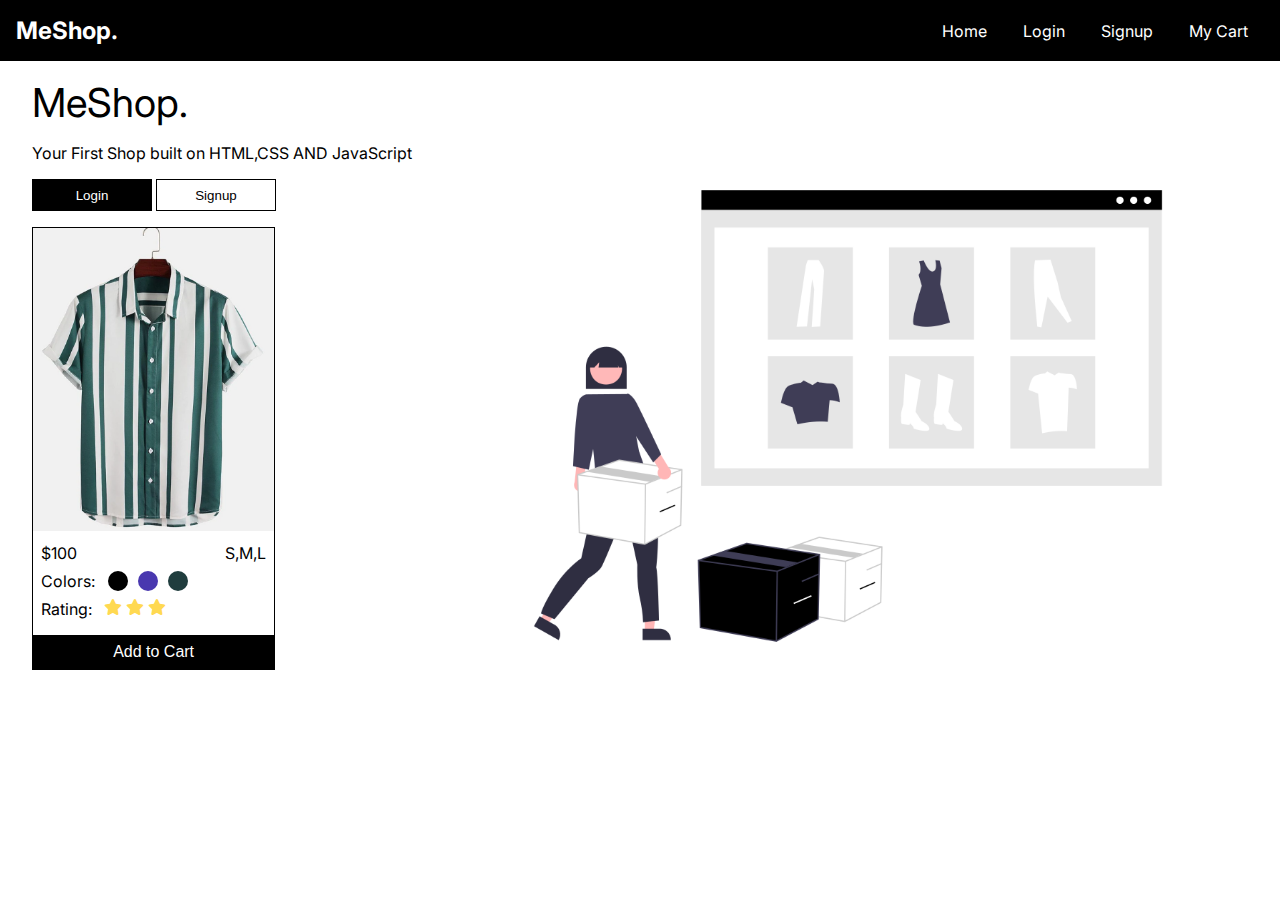
<file: index.html>
<!DOCTYPE html>
<html>
  <head>
    <meta charset="utf-8" />
    <meta http-equiv="X-UA-Compatible" content="IE=edge" />
    <title>MeShop.</title>
    <meta name="description" content="" />
    <meta name="viewport" content="width=device-width, initial-scale=1" />
    <link rel="shortcut icon" href="favicon.png" type="image/x-icon">
    <link rel="stylesheet" href="https://cdnjs.cloudflare.com/ajax/libs/font-awesome/6.4.0/css/all.min.css">
    <link rel="stylesheet" href="styles.css" />
  </head>
  <body>
    <nav>
      <div class="brand">
        <a href="./index.html">MeShop.</a>
      </div>
      <div class="nav-items">
        <a href="./index.html">Home</a>
        <a href="./login/index.html">Login</a>
        <a href="./signup/index.html">Signup</a>
        <a href="./cart/index.html">My Cart</a>
      </div>
    </nav>

    <main class="main-conatiner">
      <div class="content">
        <p class="heading">MeShop.</p>
        <p>Your First Shop built on HTML,CSS AND JavaScript</p>
        <div class="btn">
          <button class="login" id="login-btn">Login</button>
          <button class="signup" id="signup-btn">Signup</button>
        </div>
      </div>
      <div class="item">
        <img src="./shop/tshirt.png" alt="Item" />
        <div class="info">
          <div class="row">
            <div class="price">$100</div>
            <div class="sized">S,M,L</div>
          </div>
          <div class="colors">
            Colors:
            <div class="row">
              <div class="circle" style="background-color: #000"></div>
              <div class="circle" style="background-color: #4938af"></div>
              <div class="circle" style="background-color: #203d3e"></div>
            </div>
          </div>
          <div class="ratings">Rating:
            <div class="row">
              <i class="fa-solid fa-star" style="color: #ffd951;"></i>
              <i class="fa-solid fa-star" style="color: #ffd951;"></i>
              <i class="fa-solid fa-star" style="color: #ffd951;"></i>
            </div>
          </div>
        </div>
        <button id="addBtn">Add to Cart</button>
      </div>
      <img src="./landingPagePic.png" alt="image" class="bg-img">
    </main>

    <script src="script.js"></script>
  </body>
</html>
</file>
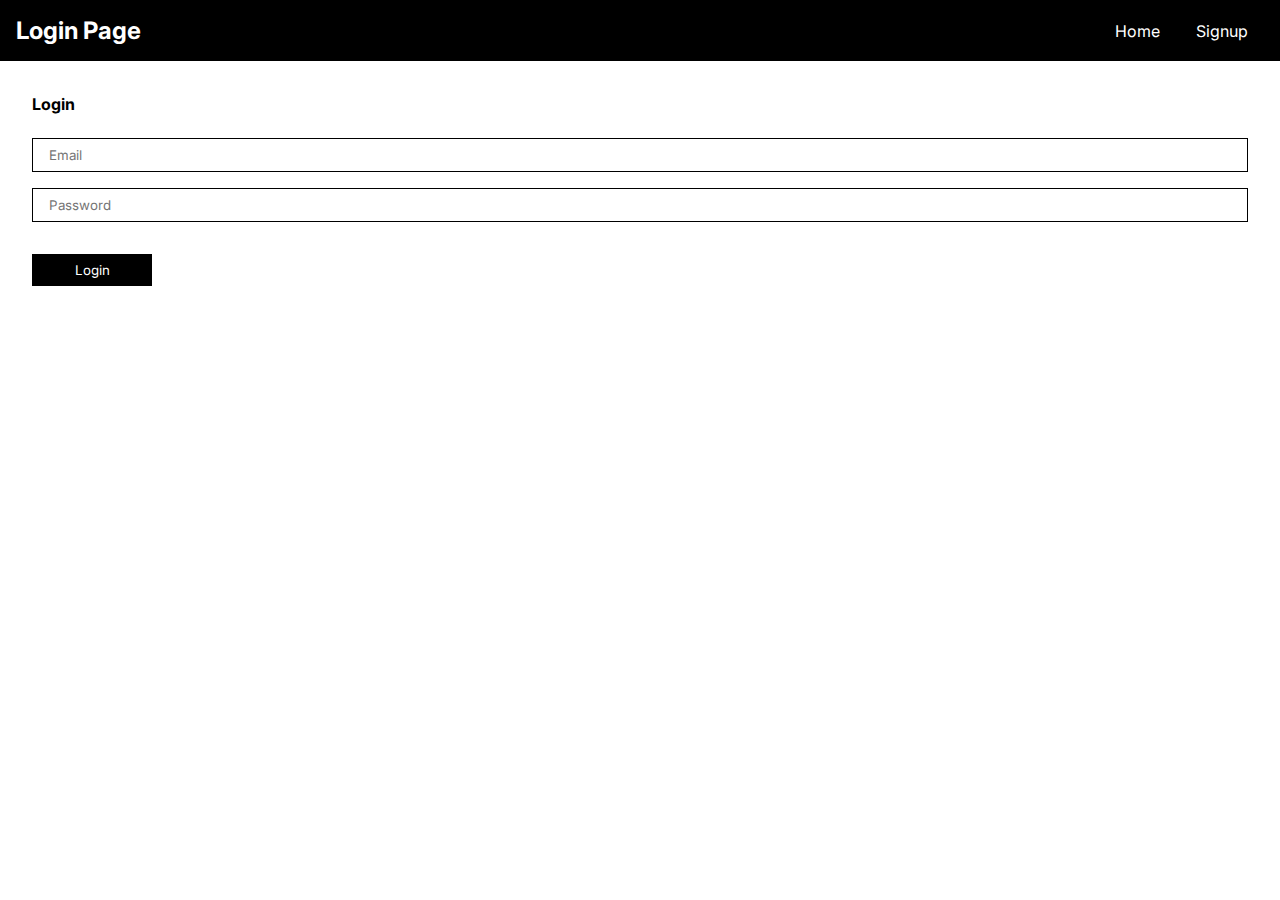
<file: login/index.html>
<!DOCTYPE html>
<html lang="en">
<head>
    <meta charset="UTF-8">
    <meta http-equiv="X-UA-Compatible" content="IE=edge">
    <meta name="viewport" content="width=device-width, initial-scale=1.0">
    <link rel="shortcut icon" href="../favicon.png" type="image/x-icon">
    <link rel="stylesheet" href="style.css">
    <link rel="stylesheet" href="https://cdnjs.cloudflare.com/ajax/libs/font-awesome/6.4.0/css/all.min.css">
    <title>Login</title>
</head>
<body>
    <nav>
        <div class="brand">
          <a href="./index.html">Login Page</a>
        </div>
        <div class="nav-items">
          <div class="menu">
            <a href="./index.html">Home</a>
            <a href="./signup/index.html">Signup</a>
          </div>
          <div class="hamburger-menu">
            <i class="fa-solid fa-bars" style="color: #ffffff;"></i>
          </div>
        </div>
    </nav>
    <main class="main-conatiner">
        <h4>Login</h4>
        <form id="form">
            <input type="email" id="email" placeholder="Email" required>
            <input type="password" id="pass" placeholder="Password" required>
            <div class="error">
              <span class="signup-err"><i class="fa-solid fa-circle-exclamation"></i> Please sign up first.</span>
              <span class="incorrect-pass"><i class="fa-solid fa-circle-exclamation"></i> The username or password you entered is incorrect.</span>
            </div>
            <button type="submit" class="signup-btn" id="signup-btn">Login</button>
        </form>
    </main>

    <script src="script.js"></script>
</body>
</html>
</file>
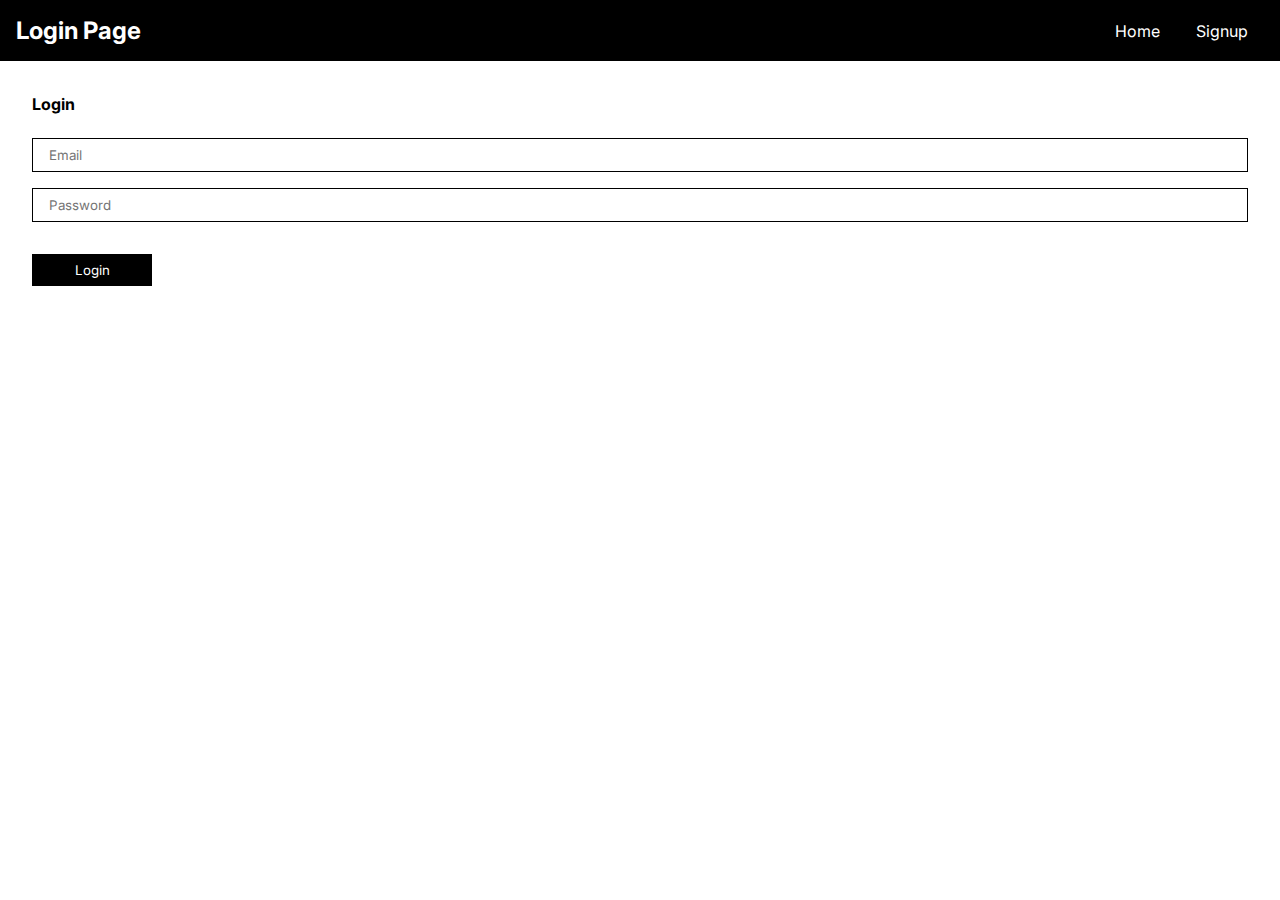
<file: profile/index.html>
<!DOCTYPE html>
<html>
  <head>
    <meta charset="utf-8" />
    <meta http-equiv="X-UA-Compatible" content="IE=edge" />
    <title>Profile</title>
    <meta name="description" content="" />
    <meta name="viewport" content="width=device-width, initial-scale=1" />
    <link rel="shortcut icon" href="../favicon.png" type="image/x-icon">
    <link rel="shortcut icon" href="../favicon.png" type="image/x-icon">
    <link rel="stylesheet" href="https://cdnjs.cloudflare.com/ajax/libs/font-awesome/6.4.0/css/all.min.css">
    <link rel="stylesheet" href="styles.css" />
  </head>
  <body>
    <nav>
      <div class="brand">
        <a href="../index.html">Profile</a>
      </div>
      <div class="nav-items">
        <div class="menu">
          <a href="../index.html">Home</a>
          <a href="../cart/index.html">My Cart</a>
        </div>
        <div class="hamburger-menu">
          <i class="fa-solid fa-bars" style="color: #ffffff;"></i>
        </div>
      </div>
    </nav>
    <main class="main-conatiner">
      <div class="proile-div">
        <h1>My Profile</h1>
        <input type="text" placeholder="First Name" id="f-name">
        <input type="text" placeholder="Last Name" id="l-name">
        <div class="message">
          <span class="infoSaved-mess"><i class="fa-solid fa-circle-check" style="color: #30bb47;"></i> Your changes has been successfully saved</span>
        </div>
        <button type="button" id="saveInfo-btn">Save Info</button>
      </div>
      <form class="pass-div" id="pass-form">
        <h1>Change Password</h1>
        <input type="password" id="old-pass" placeholder="Old Password">
        <input type="password" id="new-pass" placeholder="Password">
        <input type="password" id="cnew-pass" placeholder="Confirm Password">
        <div class="messages">
          <span class="err-old"><i class="fa-solid fa-circle-exclamation"></i> Your old password was entered incorrectly</span>
          <span class="newpass-mismatch"><i class="fa-solid fa-circle-exclamation"></i> Password mismatch</span>
          <span class="pass-changed"><i class="fa-solid fa-circle-check" style="color: #30bb47;"></i> Password changed</span>
        </div>
        <button type="submit" id="changepass-btn">Change Password</button>
        <button type="button" id="logout-btn">Logout</button>
      </form>
    </main>
    <script src="script.js" async defer></script>
  </body>
</html>
</file>
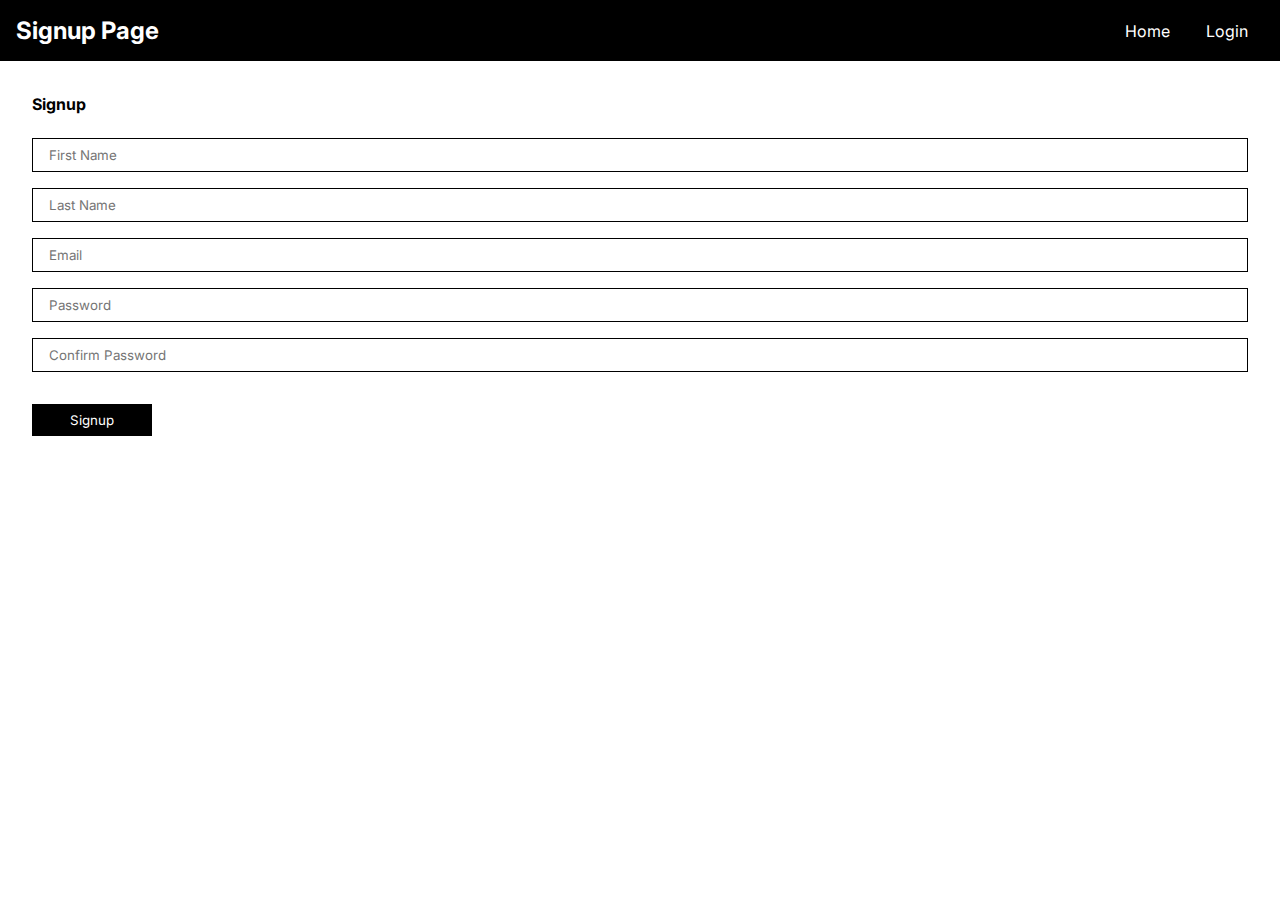
<file: signup/index.html>
<!DOCTYPE html>
<html lang="en">
<head>
    <meta charset="UTF-8">
    <meta http-equiv="X-UA-Compatible" content="IE=edge">
    <meta name="viewport" content="width=device-width, initial-scale=1.0">
    <link rel="shortcut icon" href="../favicon.png" type="image/x-icon">
    <link rel="stylesheet" href="style.css">
    <link rel="stylesheet" href="https://cdnjs.cloudflare.com/ajax/libs/font-awesome/6.4.0/css/all.min.css">
    <title>Signup</title>
</head>
<body>
    <nav>
        <div class="brand">
          <a href="../index.html">Signup Page</a>
        </div>
        <div class="nav-items">
          <div class="menu">
            <a href="../index.html">Home</a>
            <a href="../login/index.html">Login</a>
          </div>
          <div class="hamburger-menu">
            <i class="fa-solid fa-bars" style="color: #ffffff;"></i>
          </div>
        </div>
    </nav>
    <main class="main-conatiner">
        <h4>Signup</h4>
        <form id="form">
            <input type="text" id="f-name" placeholder="First Name" required>
            <input type="text" id="l-name" placeholder="Last Name" required>
            <input type="email" id="e-mail" placeholder="Email" required>
            <input type="password" id="pass" placeholder="Password" required>
            <input type="password" id="c-pass" placeholder="Confirm Password" required>
            <div class="error-mes">
              <span class="used-email"><i class="fa-solid fa-circle-exclamation"></i> This email is already in use.</span>
              <span class="error-fields"><i class="fa-solid fa-circle-exclamation"></i> You must fill in all of the fields.</span>
              <span class="pass-mismatch"><i class="fa-solid fa-circle-exclamation"></i> Password mismatch</span>
            </div>
            <button type="submit" id="signup-btn" class="signup-btn">Signup</button>
        </form>
    </main>
    
    <script src="script.js"></script>
</body>
</html>
</file>
<file: styles.css>
/* Write styles here */
@import url("https://fonts.googleapis.com/css2?family=Inter:wght@100;200;300;400;500;600;700;800;900&display=swap");

*{
  padding: 0;
  margin: 0;
  box-sizing: border-box;
}

body {
    font-family: "Inter", sans-serif;
    overflow-x: hidden;
}

nav{
    display: flex;
    justify-content: space-between;
    align-items: center;
    color: white;
    position: sticky;
    z-index: 100;
    top: 0;
  
    background-color: black;
    border-bottom: 1px solid white;
    padding: 1rem;
    font-size: 1rem;
}

nav .brand {
    font-size: 1.5rem;
    font-weight: bold;
}
  
nav .nav-items a {
    margin: 0 1rem;
}

a {
    color: white;
    text-decoration: none;
}
  
/* body styles */
.main-conatiner{
    display: flex;
    flex-flow: column;
    gap: 1rem;
    margin: 1rem 2rem;
    position: relative;
}

.content{
    display: flex;
    flex-flow: column;
    gap: 1rem;
}


.item {
    border: 1px solid black;
    width: 20%;
}
  
.item img {
    max-width: 100%;
}
  
.item .row {
    display: flex;
    justify-content: space-between;
}
  
.item .info {
    padding: 0.5rem;
}
  
.item button {
    width: 100%;
    border-radius: none;
    border: none;
    padding: 0.5rem;
    font-size: 1rem;
    color: white;
    background-color: black;
    cursor: pointer;
}
  
.item .colors {
    display: flex;
    margin: 0.5rem 0;
}

.item .colors .row{
    margin-left: 0.5rem;
}
  
.item .circle {
    width: 20px;
    height: 20px;
    border-radius: 100%;
    margin: 0 5px;
}

.item .ratings {
    display: flex;
    margin: 0.5rem 0;
}

.item .ratings .row{
    margin-left: 0.75rem;
    display: flex;
    gap: 0.25rem;
}

.heading{
    font-weight: 400;
    font-size: 40px;
}

.login{
    background-color: black;
    color: white;
    width: 120px;
    height: 32px;
    border: none;
    cursor: pointer;
}

.signup{
    background-color: white;
    width: 120px;
    height: 32px;
    border: 1.4px solid black;
    cursor: pointer;
}

.bg-img{
    position: absolute;
    width: 800px;
    right: 0;
    top: 55px;
}

@media only screen and (max-width: 1250px){

    .bg-img{
        width: 600px;
        top: 135px;
    }
}

@media only screen and (max-width: 853px){

    .bg-img{
        width: 500px;
        top: 150px;
    }

    .item{
        width: 27%;
        z-index: 1000;
    }
}

@media only screen and (max-width: 680px){

    nav{
        font-size: 12px;

    }

    nav .nav-items a{
        margin: 0 0.5rem;
    }

    .bg-img{
        width: 362px;
        top: 202px;
        left: -7px;
        position: relative;
        top: 0;
        align-self: center;
    }
    

    .item{
        display: flex;
        flex-direction: column;
        width: 50%;
        /* margin-top: 34vh; */
        align-self: center;
        overflow: hidden;
    }

    .item .info{
        padding: 0 0.5rem;
    }

    .item .colors{
        padding: 0;
    }
}
</file>
<file: login/style.css>
@import url("https://fonts.googleapis.com/css2?family=Inter:wght@100;200;300;400;500;600;700;800;900&display=swap");

*{
    font-family: "Inter", sans-serif;
    margin: 0;
}

body{
    overflow-x: hidden;
}

nav{
    display: flex;
    justify-content: space-between;
    align-items: center;
    color: white;
    position: sticky;
    z-index: 100;
    top: 0;
  
    background-color: black;
    border-bottom: 1px solid white;
    padding: 1rem;
    font-size: 1rem;
}

nav .brand {
    font-size: 1.5rem;
    font-weight: bold;
}
  
nav .nav-items a {
    margin: 0 1rem;
}

a {
    color: white;
    text-decoration: none;
}

.hamburger-menu{
    display: none;
}

.main-conatiner{
    display: flex;
    flex-direction: column;
    gap: 1.5rem;
    padding: 0 2rem;
    justify-content: center;
    margin-top: 2rem;
}

form{
    display: flex;
    flex-direction: column;
    gap: 1rem;
}

form input{
    border: 1px solid black;
    padding: 0.5rem 1rem;
    outline: none;
}

form button{
    max-width: 120px;
    border: none;
    background-color: black;
    color: white;
    padding: 0.5rem 1rem;
    cursor: pointer;
}

.incorrect-pass{
    color: red;
    display: none;
}

.signup-err{
    color: red;
    display: none;
}

@media only screen and (max-width: 576px) {

    .hamburger-menu{
        display: block;
        cursor: pointer;
        font-size: 2rem;
    }
    
    .menu{
        display: none;
    }

}
</file>
<file: profile/styles.css>
/* Write your styles here */
@import url("https://fonts.googleapis.com/css2?family=Inter:wght@100;200;300;400;500;600;700;800;900&display=swap");

*{
    font-family: "Inter", sans-serif;
    margin: 0;
}

body{
    overflow-x: hidden;
}

nav{
    display: flex;
    justify-content: space-between;
    align-items: center;
    color: white;
    position: sticky;
    z-index: 100;
    top: 0;
  
    background-color: black;
    border-bottom: 1px solid white;
    padding: 1rem;
    font-size: 1rem;
}

nav .brand {
    font-size: 1.5rem;
    font-weight: bold;
}
  
nav .nav-items a {
    margin: 0 1rem;
}

a {
    color: white;
    text-decoration: none;
}

.hamburger-menu{
    display: none;
}

.main-conatiner{
    display: flex;
    flex-direction: column;
    gap: 2.5rem;
    padding: 0 2rem;
    justify-content: center;
    margin-top: 2rem;
    margin-bottom: 2rem;
}

.proile-div{
    display: flex;
    flex-direction: column;
    gap: 1rem;
}

.pass-div{
    display: flex;
    flex-direction: column;
    gap: 1rem;
}

input{
    border: 1px solid black;
    padding: 0.5rem 1rem;
    outline: none;
}

h1{
    align-self: center;
}

#logout-btn, #changepass-btn, #saveInfo-btn {
    max-width: 148px;
    border: none;
    background-color: black;
    color: white;
    padding: 0.5rem 1rem;
    cursor: pointer;
}

.err-old, .newpass-mismatch{
    color: red;
    display: none;
}

.pass-changed{
    color: #30bb47;
    display: none;
}

.infoSaved-mess{
    color: #30bb47;
    display: none;
}

@media only screen and (max-width: 576px) {

    .hamburger-menu{
        display: block;
        cursor: pointer;
        font-size: 2rem;
    }
    
    .menu{
        display: none;
    }

    #logout-btn, #save-btn {
        max-width: none;
    }
}
</file>
<file: signup/style.css>
@import url("https://fonts.googleapis.com/css2?family=Inter:wght@100;200;300;400;500;600;700;800;900&display=swap");

*{
    font-family: "Inter", sans-serif;
    margin: 0;
}

body{
    overflow-x: hidden;
}

nav{
    display: flex;
    justify-content: space-between;
    align-items: center;
    color: white;
    position: sticky;
    z-index: 100;
    top: 0;
  
    background-color: black;
    border-bottom: 1px solid white;
    padding: 1rem;
    font-size: 1rem;
}

nav .brand {
    font-size: 1.5rem;
    font-weight: bold;
}
  
nav .nav-items a {
    margin: 0 1rem;
}

a {
    color: white;
    text-decoration: none;
}

.hamburger-menu{
    display: none;
}

.main-conatiner{
    display: flex;
    flex-direction: column;
    gap: 1.5rem;
    padding: 0 2rem;
    justify-content: center;
    margin-top: 2rem;
}

form{
    display: flex;
    flex-direction: column;
    gap: 1rem;
}

form input{
    border: 1px solid black;
    padding: 0.5rem 1rem;
    outline: none;
}

form button{
    max-width: 120px;
    border: none;
    background-color: black;
    color: white;
    padding: 0.5rem 1rem;
    cursor: pointer;
}

.used-email{
    color: red;
    display: none;
}

.error-fields{
    color: red;
    display: none;
}

.pass-mismatch{
    color: red;
    display: none;
}

@media only screen and (max-width: 576px) {

    .hamburger-menu{
        display: block;
        cursor: pointer;
        font-size: 2rem;
    }
    
    .menu{
        display: none;
    }

}
</file>
